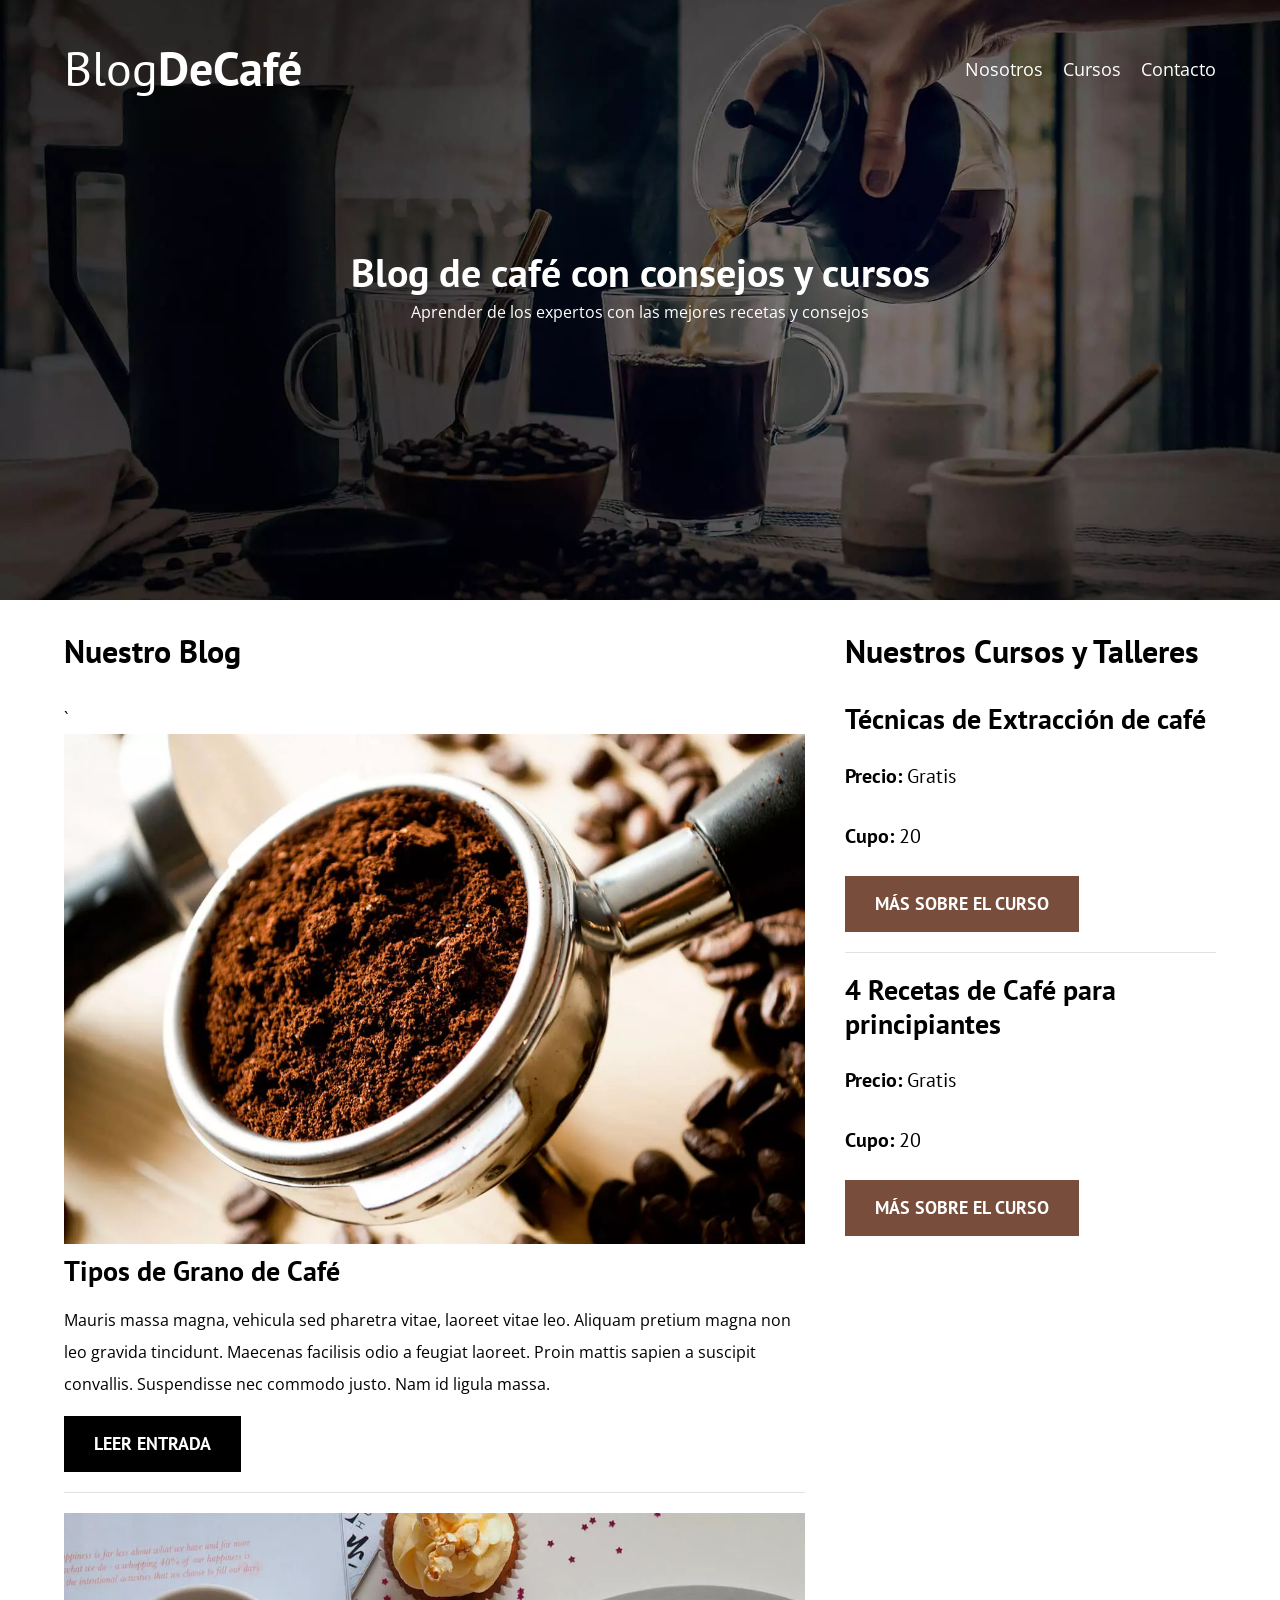
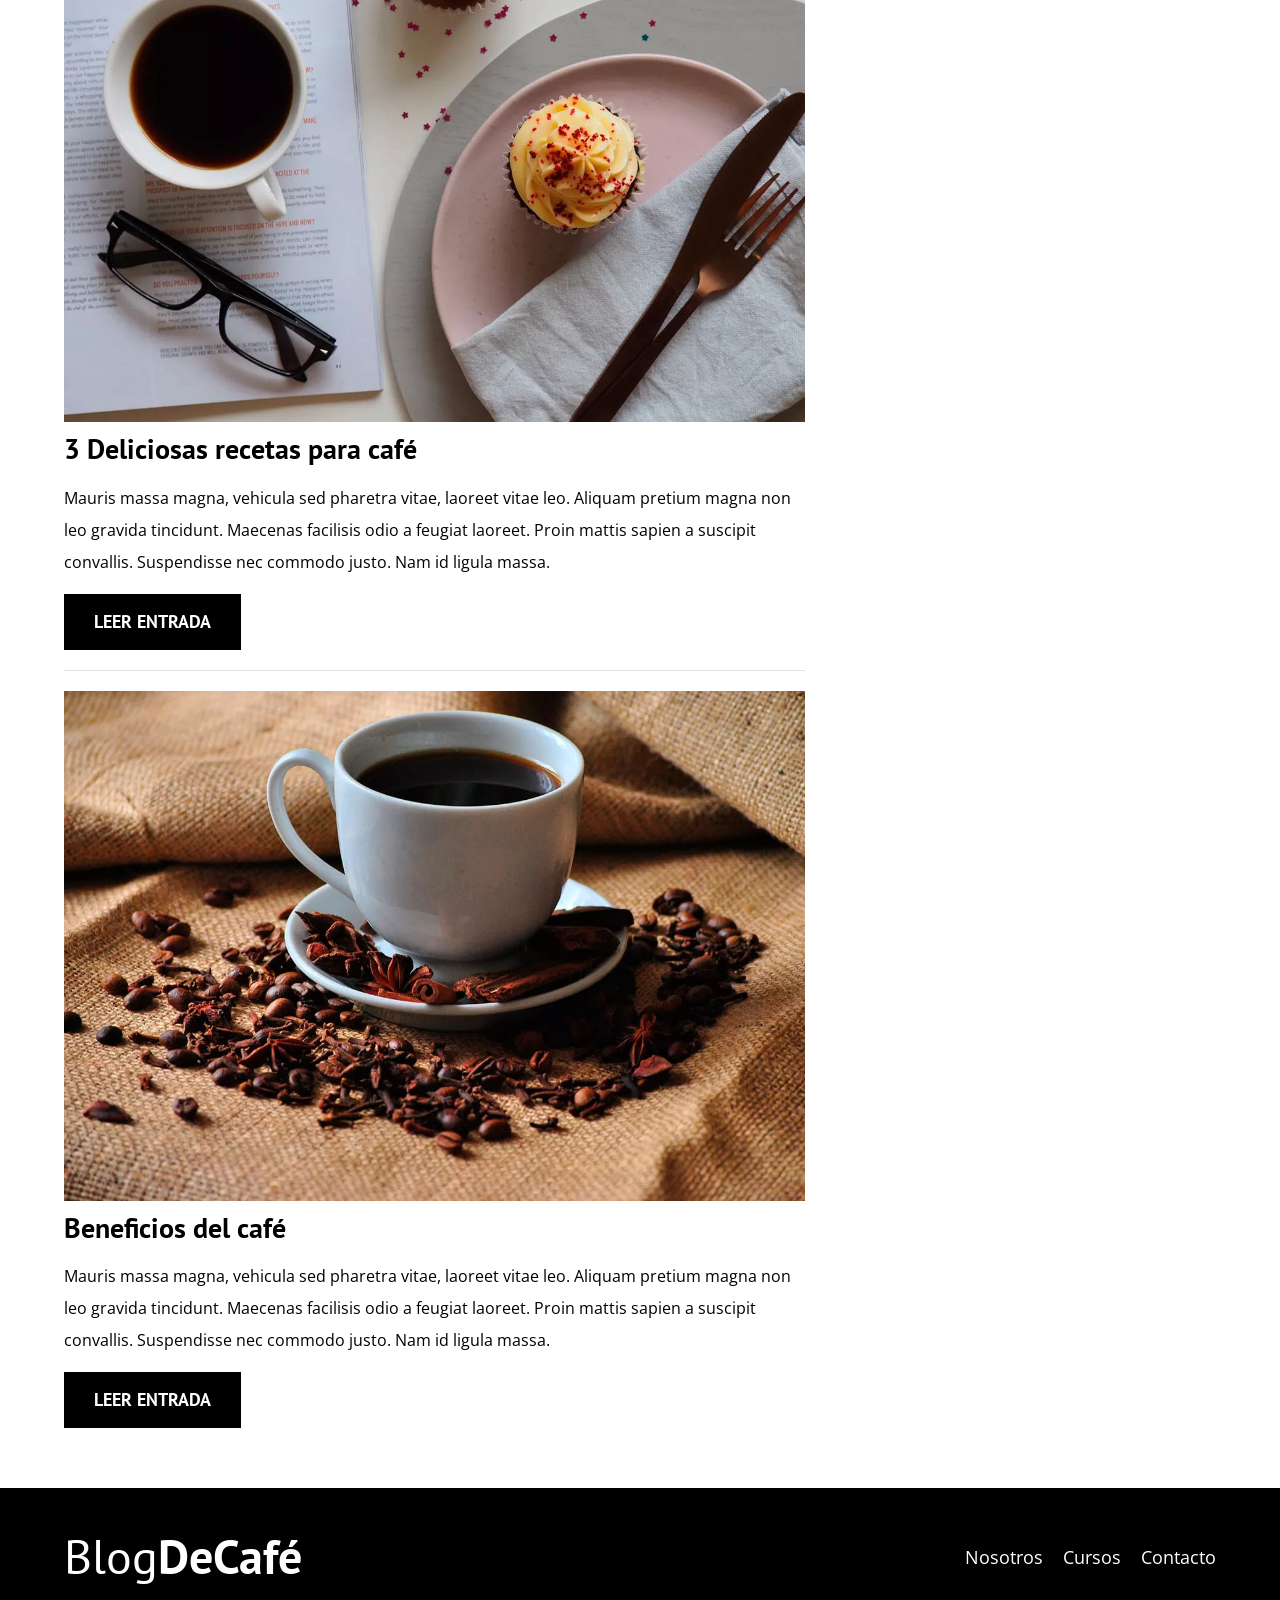
<file: index.html>
<!DOCTYPE html>
<html lang="en">
<head>
    <meta charset="UTF-8">
    <meta name="viewport" content="width=device-width, initial-scale=1.0">
    <title>Blog de Café</title>
    <meta name="description" content="Página web de blog de café">

    <!-- Prefetch -->
    <link rel="prefetch" href="nosotros.html" as="document">

    <!-- Preload -->
    <link rel="preload" href="css/normalize.css" as="style">
    <link rel="stylesheet" href="css/normalize.css">

    <link rel="preload" href="css/styles.css" as="style">
    <link rel="stylesheet" href="css/styles.css">

    <!-- Preconnect -->
    <link rel="preconnect" href="https://fonts.googleapis.com">
    <link rel="preconnect" href="https://fonts.gstatic.com" crossorigin>
    <link href="https://fonts.googleapis.com/css2?family=Open+Sans&family=PT+Sans:wght@400;700&display=swap" rel="stylesheet">
</head>
<body>
    
    <header class="header">
        <div class="contenedor">
            <div class="barra">
                <a class="logo" href="index.html">
                    <h1 class="logo__nombre no-margin centrar-texto">Blog<span class="logo__bold">DeCafé</span></h1>
                </a>

                <nav class="navegacion">
                    <a href="nosotros.html" class="navegacion__enlace">Nosotros</a>
                    <a href="cursos.html" class="navegacion__enlace">Cursos</a>
                    <a href="contacto.html" class="navegacion__enlace">Contacto</a>
                </nav>
            </div>
        </div>
    
        <div class="header__texto">
            <h2 class="no-margin">Blog de café con consejos y cursos</h2>
            <p class="no-margin">Aprender de los expertos con las mejores recetas y consejos</p>
        </div>
    </header>

    <div class="contenedor contenido-principal">
        <main class="blog">
            <h3>Nuestro Blog</h3>

            <article class="entrada">
                <div class="entrada__imagen">`
                    <picture>
                        <source loading="lazy" srcset="img/blog1.webp" type="image/webp">
                        <img loading="lazy" src="img/blog1.jpg" alt="imagen blog">
                    </picture>
                </div>

                <div class="entrada__contenido">
                    <h4 class="no-margin">Tipos de Grano de Café</h4>
                    <p>Mauris massa magna, vehicula sed pharetra vitae, laoreet vitae leo. Aliquam pretium magna non leo gravida tincidunt. Maecenas facilisis odio a feugiat laoreet. Proin mattis sapien a suscipit convallis. Suspendisse nec commodo justo. Nam id ligula massa.</p>
                    <a href="entrada.html" class="boton boton--primario">Leer Entrada</a>
                </div>
            </article>

            <article class="entrada">
                <div class="entrada__imagen">
                    <picture>
                        <source loading="lazy" srcset="img/blog2.webp" type="image/webp">
                        <img loading="lazy" src="img/blog2.jpg" alt="imagen blog">
                    </picture>
                </div>

                <div class="entrada__contenido">
                    <h4 class="no-margin">3 Deliciosas recetas para café</h4>
                    <p>Mauris massa magna, vehicula sed pharetra vitae, laoreet vitae leo. Aliquam pretium magna non leo gravida tincidunt. Maecenas facilisis odio a feugiat laoreet. Proin mattis sapien a suscipit convallis. Suspendisse nec commodo justo. Nam id ligula massa.</p>
                    <a href="entrada.html" class="boton boton--primario">Leer Entrada</a>
                </div>
            </article>

            <article class="entrada">
                <div class="entrada__imagen">
                    <picture>
                        <source loading="lazy" srcset="img/blog3.webp" type="image/webp">
                        <img loading="lazy" src="img/blog3.jpg" alt="imagen blog">
                    </picture>
                </div>

                <div class="entrada__contenido">
                    <h4 class="no-margin">Beneficios del café</h4>
                    <p>Mauris massa magna, vehicula sed pharetra vitae, laoreet vitae leo. Aliquam pretium magna non leo gravida tincidunt. Maecenas facilisis odio a feugiat laoreet. Proin mattis sapien a suscipit convallis. Suspendisse nec commodo justo. Nam id ligula massa.</p>
                    <a href="entrada.html" class="boton boton--primario">Leer Entrada</a>
                </div>
            </article>
        </main>
        <aside class="sidebar">
            <h3>Nuestros Cursos y Talleres</h3>

            <ul class="cursos no-padding">
                <li class="widget-curso">
                    <h4 class="no-margin">Técnicas de Extracción de café</h4>
                    <p class="widget-curso__label">Precio: <span class="widget-curso__info">Gratis</span></p>
                    <p class="widget-curso__label">Cupo: <span class="widget-curso__info">20</span></p>
                    <a href="cursos.html" class="boton boton--secundario">Más Sobre el curso</a>
                </li>
                <li class="widget-curso">
                    <h4 class="no-margin">4 Recetas de Café para principiantes</h4>
                    <p class="widget-curso__label">Precio: <span class="widget-curso__info">Gratis</span></p>
                    <p class="widget-curso__label">Cupo: <span class="widget-curso__info">20</span></p>
                    <a href="cursos.html" class="boton boton--secundario">Más Sobre el curso</a>
                </li>
            </ul>
        </aside>
    </div>

    <footer class="footer">
        <div class="contenedor">
            <div class="barra">
                <a class="logo" href="index.html">
                    <h1 class="logo__nombre no-margin centrar-texto">Blog<span class="logo__bold">DeCafé</span></h1>
                </a>

                <nav class="navegacion">
                    <a href="nosotros.html" class="navegacion__enlace">Nosotros</a>
                    <a href="cursos.html" class="navegacion__enlace">Cursos</a>
                    <a href="contacto.html" class="navegacion__enlace">Contacto</a>
                </nav>
            </div>
        </div>
    </footer>
    
    <script src="js/modernizr.js"></script>
</body>
</html>
</file>
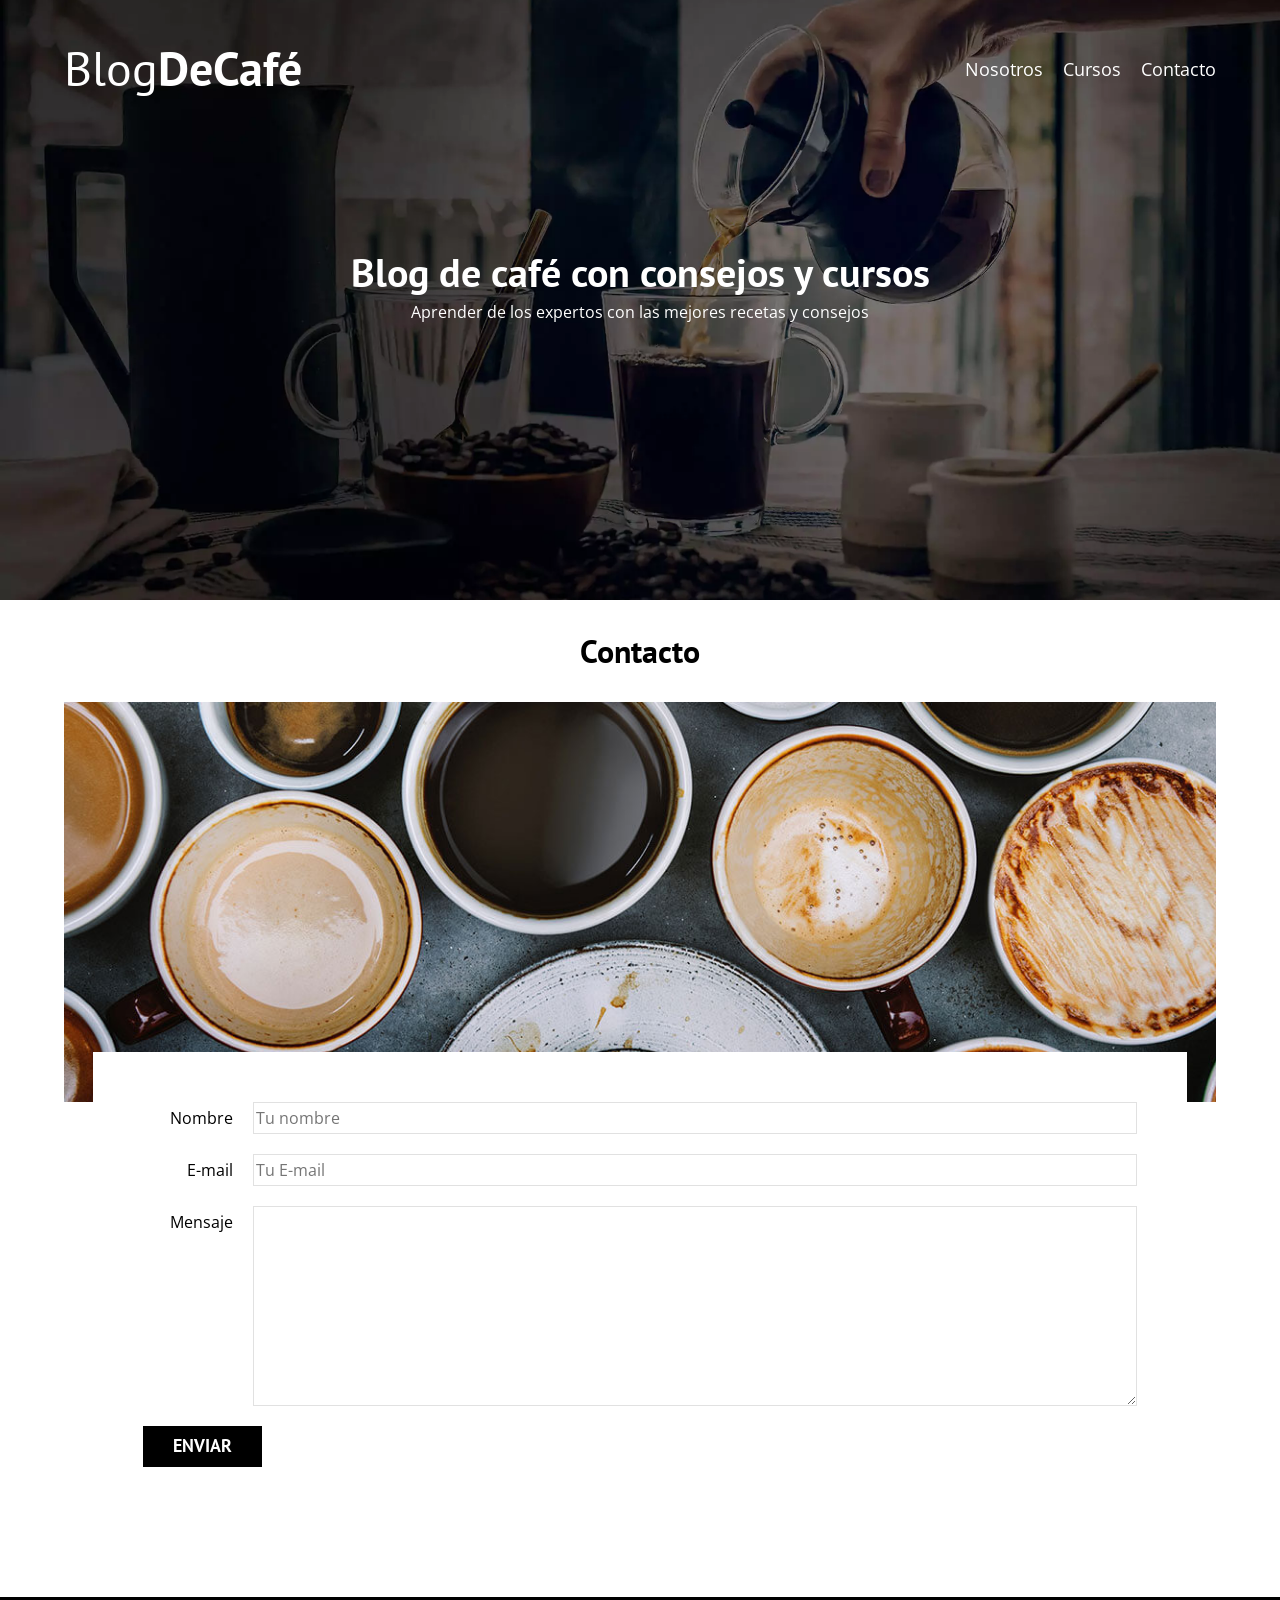
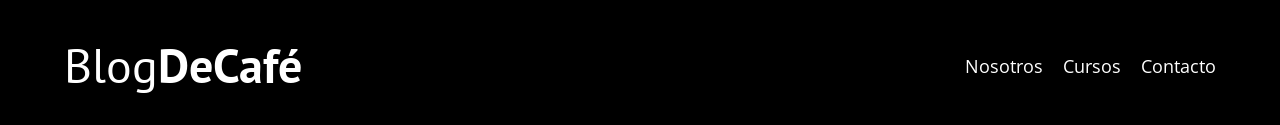
<file: contacto.html>
<!DOCTYPE html>
<html lang="en">
<head>
    <meta charset="UTF-8">
    <meta name="viewport" content="width=device-width, initial-scale=1.0">
    <title>Coffee Blog</title>
    <!-- Preload -->
    <link rel="preload" href="css/normalize.css" as="style">
    <link rel="stylesheet" href="css/normalize.css">

    <link rel="preload" href="css/styles.css" as="style">
    <link rel="stylesheet" href="css/styles.css">

    <!-- Preconnect -->
    <link rel="preconnect" href="https://fonts.googleapis.com">
    <link rel="preconnect" href="https://fonts.gstatic.com" crossorigin>
    <link href="https://fonts.googleapis.com/css2?family=Open+Sans&family=PT+Sans:wght@400;700&display=swap" rel="stylesheet">
</head>
<body>
    
    <header class="header">
        <div class="contenedor">
            <div class="barra">
                <a class="logo" href="index.html">
                    <h1 class="logo__nombre no-margin centrar-texto">Blog<span class="logo__bold">DeCafé</span></h1>
                </a>

                <nav class="navegacion">
                    <a href="nosotros.html" class="navegacion__enlace">Nosotros</a>
                    <a href="cursos.html" class="navegacion__enlace">Cursos</a>
                    <a href="contacto.html" class="navegacion__enlace">Contacto</a>
                </nav>
            </div>
        </div>
    
        <div class="header__texto">
            <h2 class="no-margin">Blog de café con consejos y cursos</h2>
            <p class="no-margin">Aprender de los expertos con las mejores recetas y consejos</p>
        </div>
    </header>

    <main class="contenedor">
        <h3 class="centrar-texto">Contacto</h3>

        <div class="contacto-bg"></div>

        <form class="formulario">
            <div class="campo">
                <label class="campo__label" for="nombre">Nombre</label>
                <input class="campo__field" type="text" placeholder="Tu nombre" id="nombre">
            </div>
            <div class="campo">
                <label class="campo__label" for="email">E-mail</label>
                <input class="campo__field" type="email" placeholder="Tu E-mail" id="email">
            </div>
            <div class="campo">
                <label class="campo__label" for="mensaje">Mensaje</label>
                <textarea class="campo__field campo__field--textarea" id="mensaje"></textarea>
            </div>

            <div class="campo">
                <input type="submit" value="Enviar" class="boton boton--primario">
            </div>
        </form>

    </main>

    <footer class="footer">
        <div class="contenedor">
            <div class="barra">
                <a class="logo" href="index.html">
                    <h1 class="logo__nombre no-margin centrar-texto">Blog<span class="logo__bold">DeCafé</span></h1>
                </a>

                <nav class="navegacion">
                    <a href="nosotros.html" class="navegacion__enlace">Nosotros</a>
                    <a href="cursos.html" class="navegacion__enlace">Cursos</a>
                    <a href="contacto.html" class="navegacion__enlace">Contacto</a>
                </nav>
            </div>
        </div>
    </footer>

    <script src="js/modernizr.js"></script>
</body>
</html>
</file>
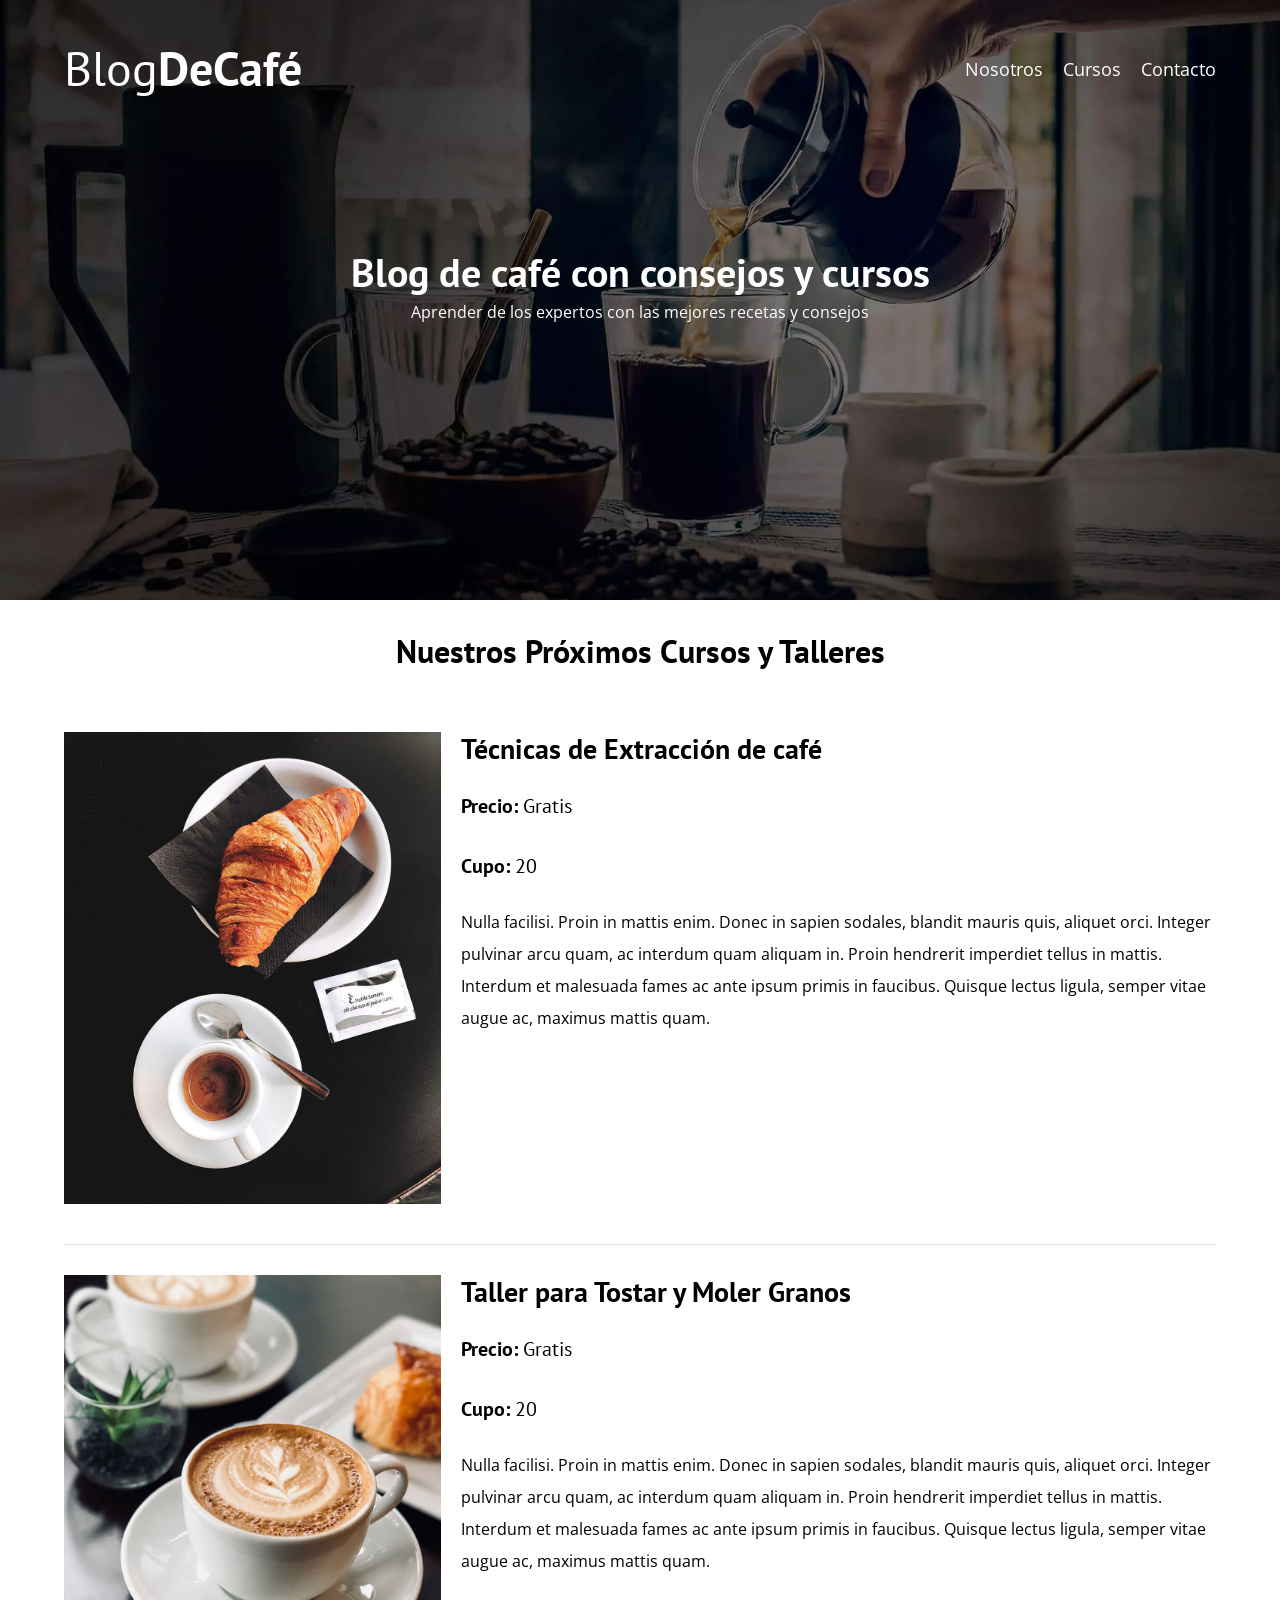
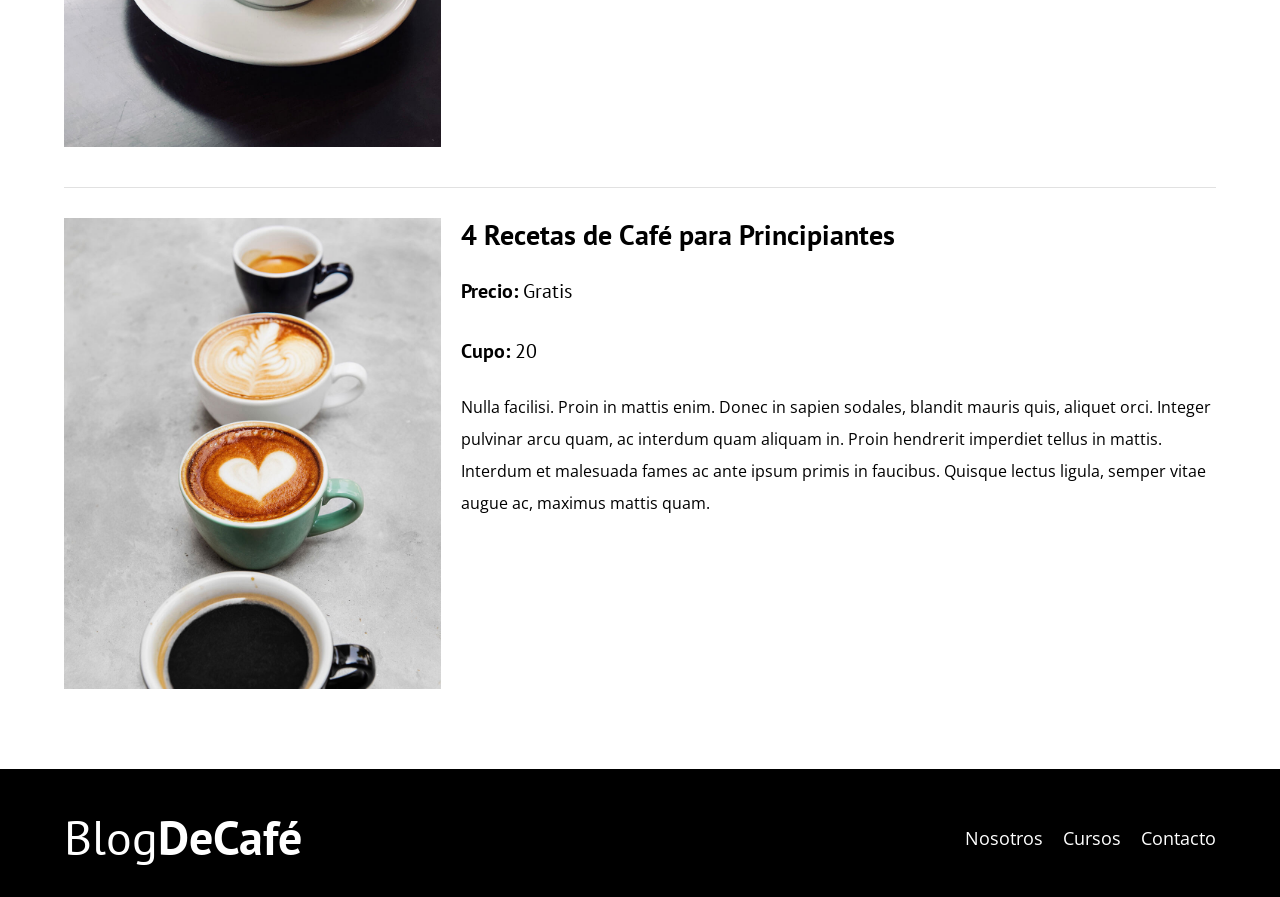
<file: cursos.html>
<!DOCTYPE html>
<html lang="en">
<head>
    <meta charset="UTF-8">
    <meta name="viewport" content="width=device-width, initial-scale=1.0">
    <title>Coffee Blog</title>
    <!-- Preload -->
    <link rel="preload" href="css/normalize.css" as="style">
    <link rel="stylesheet" href="css/normalize.css">

    <link rel="preload" href="css/styles.css" as="style">
    <link rel="stylesheet" href="css/styles.css">

    <!-- Preconnect -->
    <link rel="preconnect" href="https://fonts.googleapis.com">
    <link rel="preconnect" href="https://fonts.gstatic.com" crossorigin>
    <link href="https://fonts.googleapis.com/css2?family=Open+Sans&family=PT+Sans:wght@400;700&display=swap" rel="stylesheet">
</head>
<body>
    
    <header class="header">
        <div class="contenedor">
            <div class="barra">
                <a class="logo" href="index.html">
                    <h1 class="logo__nombre no-margin centrar-texto">Blog<span class="logo__bold">DeCafé</span></h1>
                </a>

                <nav class="navegacion">
                    <a href="nosotros.html" class="navegacion__enlace">Nosotros</a>
                    <a href="cursos.html" class="navegacion__enlace">Cursos</a>
                    <a href="contacto.html" class="navegacion__enlace">Contacto</a>
                </nav>
            </div>
        </div>
    
        <div class="header__texto">
            <h2 class="no-margin">Blog de café con consejos y cursos</h2>
            <p class="no-margin">Aprender de los expertos con las mejores recetas y consejos</p>
        </div>
    </header>

    <main class="contenedor">
        <h3 class="centrar-texto">Nuestros Próximos Cursos y Talleres</h3>

        <div class="curso">
            <div class="curso__imagen">
                <img src="img/curso1.jpg" alt="Imagen del curso" loading="lazy">
            </div>

            <div class="curso__informacion">
                <h4 class="no-margin">Técnicas de Extracción de café</h4>
                <p class="curso__label">Precio: <span class="curso__info">Gratis</span>
                </p>
                <p class="curso__label">Cupo: <span class="curso__info">20</span>
                </p>
                <p class="curso_descripcion">Nulla facilisi. Proin in mattis enim. Donec in sapien sodales, blandit mauris quis, aliquet orci. Integer pulvinar arcu quam, ac interdum quam aliquam in. Proin hendrerit imperdiet tellus in mattis. Interdum et malesuada fames ac ante ipsum primis in faucibus. Quisque lectus ligula, semper vitae augue ac, maximus mattis quam.</p>
            </div> <!-- .curso-informacion -->
        </div> <!-- .curso -->
        
        <div class="curso">
            <div class="curso__imagen">
                <img src="img/curso2.jpg" alt="Imagen del curso" loading="lazy">
            </div>

            <div class="curso__informacion">
                <h4 class="no-margin">Taller para Tostar y Moler Granos</h4>
                <p class="curso__label">Precio: <span class="curso__info">Gratis</span>
                </p>
                <p class="curso__label">Cupo: <span class="curso__info">20</span>
                </p>
                <p class="curso_descripcion">Nulla facilisi. Proin in mattis enim. Donec in sapien sodales, blandit mauris quis, aliquet orci. Integer pulvinar arcu quam, ac interdum quam aliquam in. Proin hendrerit imperdiet tellus in mattis. Interdum et malesuada fames ac ante ipsum primis in faucibus. Quisque lectus ligula, semper vitae augue ac, maximus mattis quam.</p>
            </div> <!-- .curso-informacion -->
        </div> <!-- .curso -->

        <div class="curso">
            <div class="curso__imagen">
                <img src="img/curso3.jpg" alt="Imagen del curso" loading="lazy">
            </div>

            <div class="curso__informacion">
                <h4 class="no-margin">4 Recetas de Café para Principiantes</h4>
                <p class="curso__label">Precio: <span class="curso__info">Gratis</span>
                </p>
                <p class="curso__label">Cupo: <span class="curso__info">20</span>
                </p>
                <p class="curso_descripcion">Nulla facilisi. Proin in mattis enim. Donec in sapien sodales, blandit mauris quis, aliquet orci. Integer pulvinar arcu quam, ac interdum quam aliquam in. Proin hendrerit imperdiet tellus in mattis. Interdum et malesuada fames ac ante ipsum primis in faucibus. Quisque lectus ligula, semper vitae augue ac, maximus mattis quam.</p>
            </div> <!-- .curso-informacion -->
        </div> <!-- .curso -->
    </main>

    <footer class="footer">
        <div class="contenedor">
            <div class="barra">
                <a class="logo" href="index.html">
                    <h1 class="logo__nombre no-margin centrar-texto">Blog<span class="logo__bold">DeCafé</span></h1>
                </a>

                <nav class="navegacion">
                    <a href="nosotros.html" class="navegacion__enlace">Nosotros</a>
                    <a href="cursos.html" class="navegacion__enlace">Cursos</a>
                    <a href="contacto.html" class="navegacion__enlace">Contacto</a>
                </nav>
            </div>
        </div>
    </footer>

    <script src="js/modernizr.js"></script>
</body>
</html>
</file>
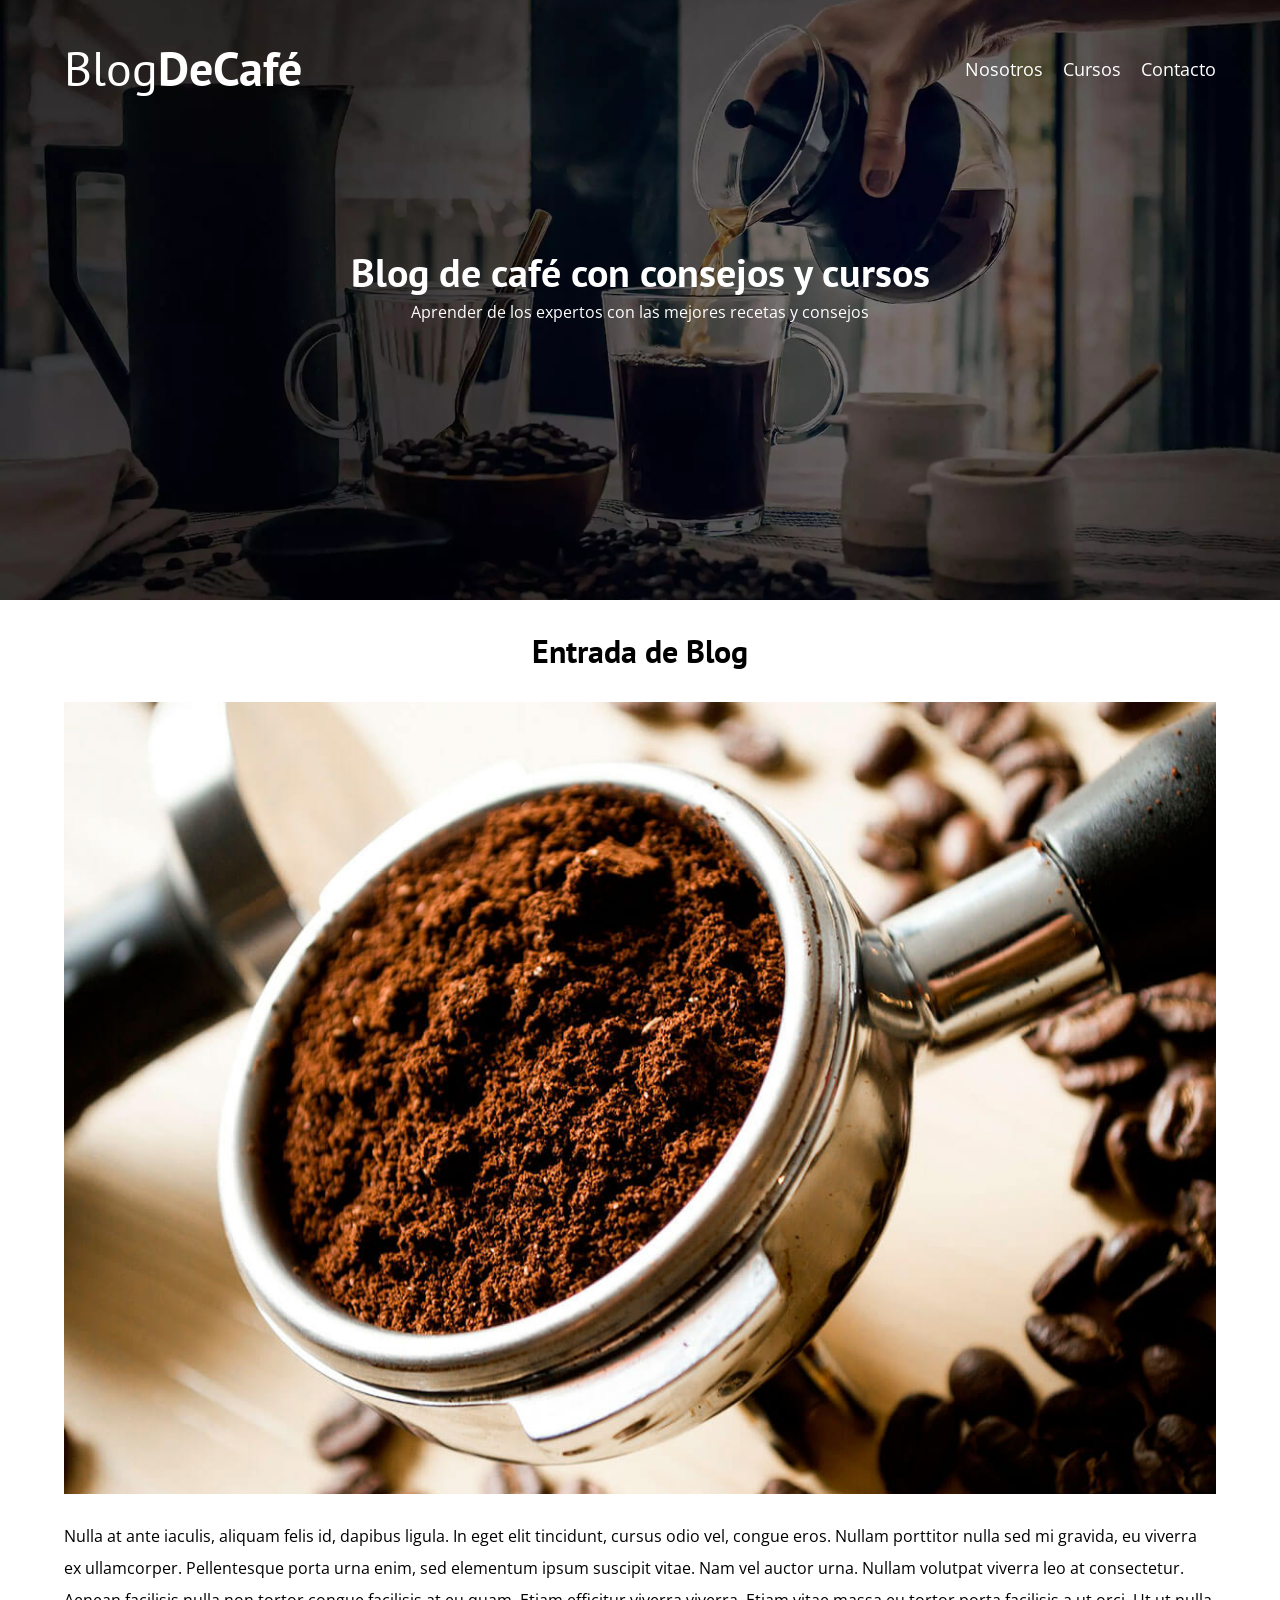
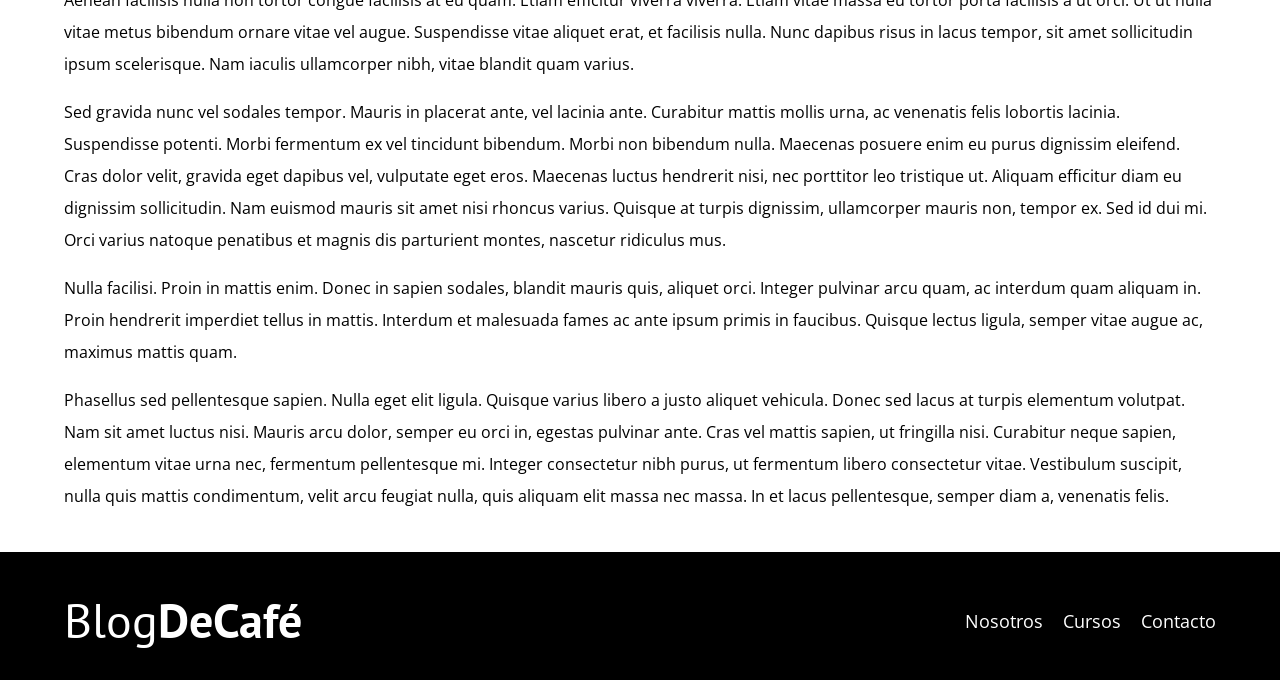
<file: entrada.html>
<!DOCTYPE html>
<html lang="en">
<head>
    <meta charset="UTF-8">
    <meta name="viewport" content="width=device-width, initial-scale=1.0">
    <title>Coffee Blog</title>
    <!-- Preload -->
    <link rel="preload" href="css/normalize.css" as="style">
    <link rel="stylesheet" href="css/normalize.css">

    <link rel="preload" href="css/styles.css" as="style">
    <link rel="stylesheet" href="css/styles.css">

    <!-- Preconnect -->
    <link rel="preconnect" href="https://fonts.googleapis.com">
    <link rel="preconnect" href="https://fonts.gstatic.com" crossorigin>
    <link href="https://fonts.googleapis.com/css2?family=Open+Sans&family=PT+Sans:wght@400;700&display=swap" rel="stylesheet">
</head>
<body>
    
    <header class="header">
        <div class="contenedor">
            <div class="barra">
                <a class="logo" href="index.html">
                    <h1 class="logo__nombre no-margin centrar-texto">Blog<span class="logo__bold">DeCafé</span></h1>
                </a>

                <nav class="navegacion">
                    <a href="nosotros.html" class="navegacion__enlace">Nosotros</a>
                    <a href="cursos.html" class="navegacion__enlace">Cursos</a>
                    <a href="contacto.html" class="navegacion__enlace">Contacto</a>
                </nav>
            </div>
        </div>
    
        <div class="header__texto">
            <h2 class="no-margin">Blog de café con consejos y cursos</h2>
            <p class="no-margin">Aprender de los expertos con las mejores recetas y consejos</p>
        </div>
    </header>

    <main class="contenedor">
        <h3 class="centrar-texto">Entrada de Blog</h3>
        <img src="img/blog1.jpg" alt="imagen nosotros">

        <p>Nulla at ante iaculis, aliquam felis id, dapibus ligula. In eget elit tincidunt, cursus odio vel, congue eros. Nullam porttitor nulla sed mi gravida, eu viverra ex ullamcorper. Pellentesque porta urna enim, sed elementum ipsum suscipit vitae. Nam vel auctor urna. Nullam volutpat viverra leo at consectetur. Aenean facilisis nulla non tortor congue facilisis at eu quam. Etiam efficitur viverra viverra. Etiam vitae massa eu tortor porta facilisis a ut orci. Ut ut nulla vitae metus bibendum ornare vitae vel augue. Suspendisse vitae aliquet erat, et facilisis nulla. Nunc dapibus risus in lacus tempor, sit amet sollicitudin ipsum scelerisque. Nam iaculis ullamcorper nibh, vitae blandit quam varius.</p>

        <p>Sed gravida nunc vel sodales tempor. Mauris in placerat ante, vel lacinia ante. Curabitur mattis mollis urna, ac venenatis felis lobortis lacinia. Suspendisse potenti. Morbi fermentum ex vel tincidunt bibendum. Morbi non bibendum nulla. Maecenas posuere enim eu purus dignissim eleifend. Cras dolor velit, gravida eget dapibus vel, vulputate eget eros. Maecenas luctus hendrerit nisi, nec porttitor leo tristique ut. Aliquam efficitur diam eu dignissim sollicitudin. Nam euismod mauris sit amet nisi rhoncus varius. Quisque at turpis dignissim, ullamcorper mauris non, tempor ex. Sed id dui mi. Orci varius natoque penatibus et magnis dis parturient montes, nascetur ridiculus mus.</p>
        
        <p>Nulla facilisi. Proin in mattis enim. Donec in sapien sodales, blandit mauris quis, aliquet orci. Integer pulvinar arcu quam, ac interdum quam aliquam in. Proin hendrerit imperdiet tellus in mattis. Interdum et malesuada fames ac ante ipsum primis in faucibus. Quisque lectus ligula, semper vitae augue ac, maximus mattis quam.</p>
        
        <p>Phasellus sed pellentesque sapien. Nulla eget elit ligula. Quisque varius libero a justo aliquet vehicula. Donec sed lacus at turpis elementum volutpat. Nam sit amet luctus nisi. Mauris arcu dolor, semper eu orci in, egestas pulvinar ante. Cras vel mattis sapien, ut fringilla nisi. Curabitur neque sapien, elementum vitae urna nec, fermentum pellentesque mi. Integer consectetur nibh purus, ut fermentum libero consectetur vitae. Vestibulum suscipit, nulla quis mattis condimentum, velit arcu feugiat nulla, quis aliquam elit massa nec massa. In et lacus pellentesque, semper diam a, venenatis felis.</p>
    </main>

    <footer class="footer">
        <div class="contenedor">
            <div class="barra">
                <a class="logo" href="index.html">
                    <h1 class="logo__nombre no-margin centrar-texto">Blog<span class="logo__bold">DeCafé</span></h1>
                </a>

                <nav class="navegacion">
                    <a href="nosotros.html" class="navegacion__enlace">Nosotros</a>
                    <a href="cursos.html" class="navegacion__enlace">Cursos</a>
                    <a href="contacto.html" class="navegacion__enlace">Contacto</a>
                </nav>
            </div>
        </div>
    </footer>

    <script src="js/modernizr.js"></script>
</body>
</html>
</file>
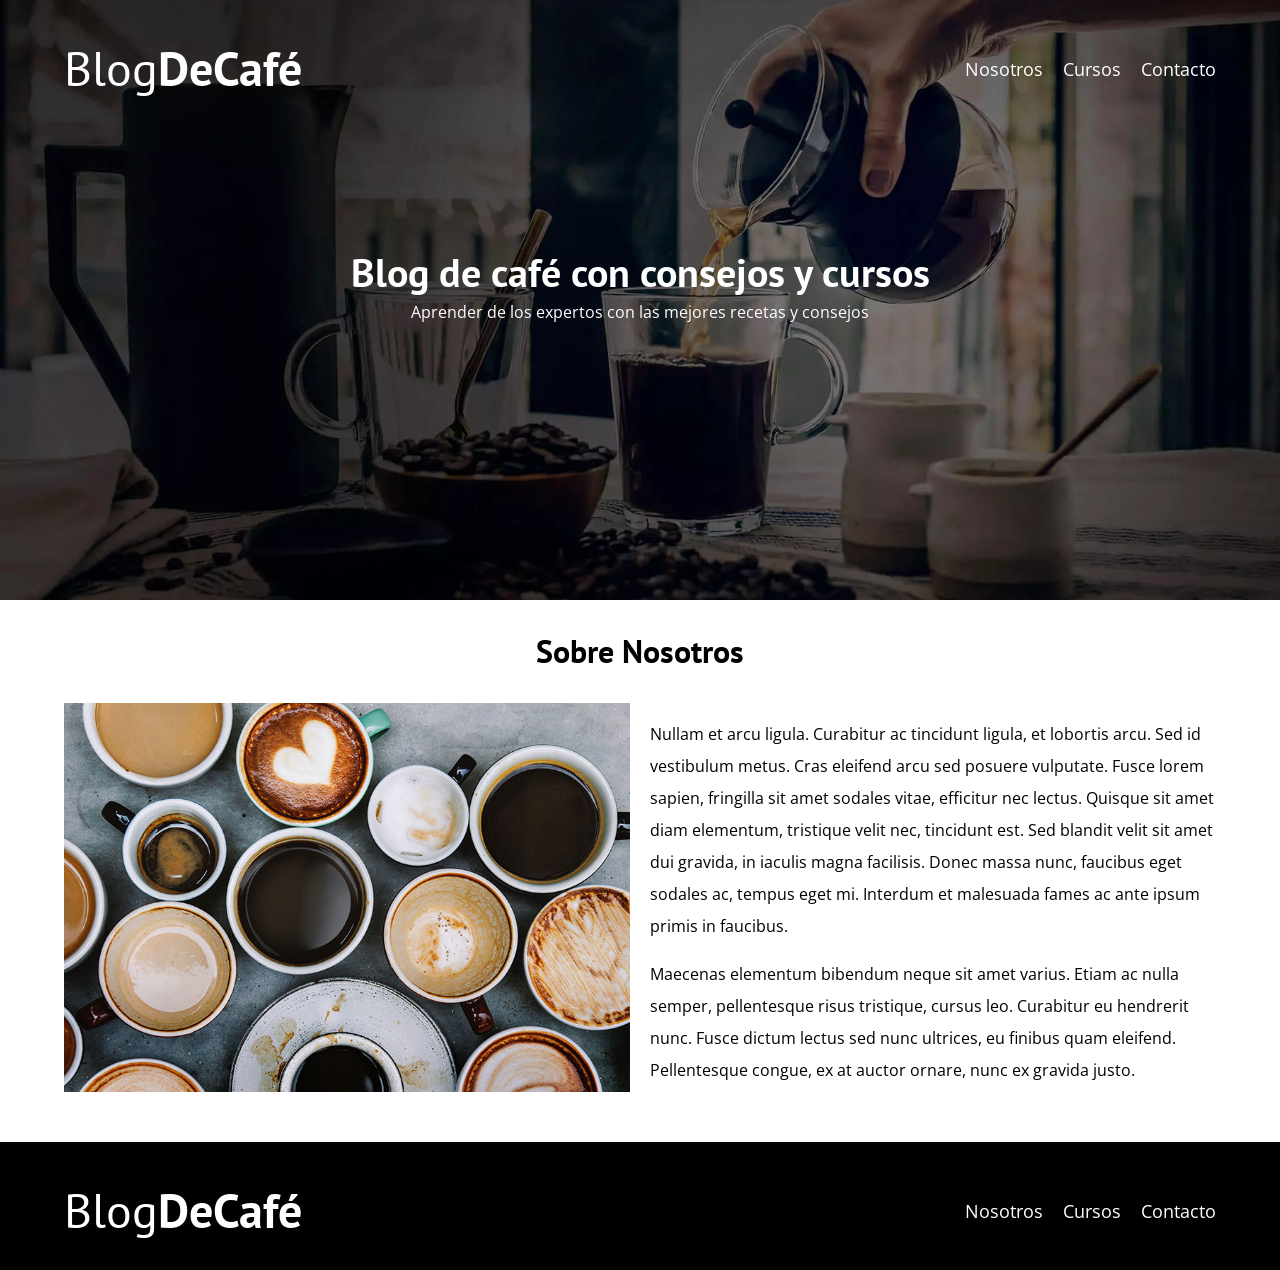
<file: nosotros.html>
<!DOCTYPE html>
<html lang="en">
<head>
    <meta charset="UTF-8">
    <meta name="viewport" content="width=device-width, initial-scale=1.0">
    <title>Coffee Blog</title>
    <!-- Preload -->
    <link rel="preload" href="css/normalize.css" as="style">
    <link rel="stylesheet" href="css/normalize.css">

    <link rel="preload" href="css/styles.css" as="style">
    <link rel="stylesheet" href="css/styles.css">

    <!-- Preconnect -->
    <link rel="preconnect" href="https://fonts.googleapis.com">
    <link rel="preconnect" href="https://fonts.gstatic.com" crossorigin>
    <link href="https://fonts.googleapis.com/css2?family=Open+Sans&family=PT+Sans:wght@400;700&display=swap" rel="stylesheet">
</head>
<body>
    
    <header class="header">
        <div class="contenedor">
            <div class="barra">
                <a class="logo" href="index.html">
                    <h1 class="logo__nombre no-margin centrar-texto">Blog<span class="logo__bold">DeCafé</span></h1>
                </a>

                <nav class="navegacion">
                    <a href="nosotros.html" class="navegacion__enlace">Nosotros</a>
                    <a href="cursos.html" class="navegacion__enlace">Cursos</a>
                    <a href="contacto.html" class="navegacion__enlace">Contacto</a>
                </nav>
            </div>
        </div>
    
        <div class="header__texto">
            <h2 class="no-margin">Blog de café con consejos y cursos</h2>
            <p class="no-margin">Aprender de los expertos con las mejores recetas y consejos</p>
        </div>
    </header>

    <main class="contenedor">
        <h3 class="centrar-texto">Sobre Nosotros</h3>

        <div class="sobre-nosotros">
            <div class="sobre-nosotros__imagen">
                <img src="img/nosotros.jpg" alt="imagen nosotros">
            </div>

            <div class="sobre-nosotros__texto">
                <p>Nullam et arcu ligula. Curabitur ac tincidunt ligula, et lobortis arcu. Sed id vestibulum metus. Cras eleifend arcu sed posuere vulputate. Fusce lorem sapien, fringilla sit amet sodales vitae, efficitur nec lectus. Quisque sit amet diam elementum, tristique velit nec, tincidunt est. Sed blandit velit sit amet dui gravida, in iaculis magna facilisis. Donec massa nunc, faucibus eget sodales ac, tempus eget mi. Interdum et malesuada fames ac ante ipsum primis in faucibus. </p>
                <p>Maecenas elementum bibendum neque sit amet varius. Etiam ac nulla semper, pellentesque risus tristique, cursus leo. Curabitur eu hendrerit nunc. Fusce dictum lectus sed nunc ultrices, eu finibus quam eleifend. Pellentesque congue, ex at auctor ornare, nunc ex gravida justo.</p>
            </div>
        </div>
    </main>

    <footer class="footer">
        <div class="contenedor">
            <div class="barra">
                <a class="logo" href="index.html">
                    <h1 class="logo__nombre no-margin centrar-texto">Blog<span class="logo__bold">DeCafé</span></h1>
                </a>

                <nav class="navegacion">
                    <a href="nosotros.html" class="navegacion__enlace">Nosotros</a>
                    <a href="cursos.html" class="navegacion__enlace">Cursos</a>
                    <a href="contacto.html" class="navegacion__enlace">Contacto</a>
                </nav>
            </div>
        </div>
    </footer>

    <script src="js/modernizr.js"></script>
</body>
</html>
</file>
<file: css/styles.css>
:root {
    --fuenteHeading: 'PT Sans', sans-serif;
    --fuenteParrafos: 'Open Sans', sans-serif;
    
    --primario: #784D3C;
    --gris: #E1E1E1;
    --blanco: #FFFFFF;
    --negro: #000000;
}


/* Globales */
html {
    box-sizing: border-box;
    font-size: 62.5%; /* 1rem = 10px */
}
*, *:before, *:after {
    box-sizing: inherit;
}
body {
    font-family: var(--fuenteParrafos);
    font-size: 1.6rem;
    line-height: 2;
}

.contenedor {
    width: min(90%, 120rem);
    margin: 0 auto;
}
a {
    text-decoration: none;
}
h1,h2,h3,h4 {
    font-family: var(--fuenteHeading);
    line-height: 1.2;
}
h1 {
    font-size: 4.8rem;
}
h2 {
    font-size: 4rem;
}
h3 {
    font-size: 3.2rem;
}
h4 {
    font-size: 2.8rem;
}
img {
    max-width: 100%;
}

/* Utilidades */
.no-margin {
    margin: 0;
}
.no-padding {
    padding: 0;
}
.centrar-texto {
    text-align: center;
}

/* Header */
.webp .header {
    background-image: url(../img/banner.webp);
}
.no-webp .header {
    background-image: url(../img/banner.jpg);
}
.header {
    height: 60rem;
    background-size: cover;
    background-repeat: no-repeat;
    background-position: center center;
}
.header__texto {
    text-align: center;
    color: var(--blanco);
    margin-top: 5rem;
}
@media (min-width: 768px) {
    .header__texto {
        margin-top: 15rem;
    }
}

@media (min-width: 768px) {
    .barra {
        display: flex;
        justify-content: space-between;
        align-items: center;
    }
}
.barra {
    padding-top: 4rem;
}
.logo {
    color: var(--blanco);
}
.logo__nombre {
    font-weight: 400;
}
.logo__bold {
    font-weight: 700;
}

@media (min-width: 768px) {
    .navegacion {
        display: flex;
        gap: 2rem;
    }
}
.navegacion__enlace {
    display: block;
    text-align: center;
    font-size: 1.8rem;
    color: var(--blanco);
}

@media (min-width: 768px) {
    .contenido-principal {
        display: grid;
        grid-template-columns: 2fr 1fr;
        column-gap: 4rem;
    }
}

.entrada {
    border-bottom: 1px solid var(--gris);
    margin-bottom: 2rem;
}
.entrada:last-of-type {
    border: none;
    margin-bottom: 0;
}
.boton {
    display: block;
    font-family: var(--fuenteHeading);
    color: var(--blanco);
    text-align: center;
    padding: 1rem 3rem;
    font-size: 1.8rem;
    text-transform: uppercase;
    font-weight: 700;
    margin-bottom: 2rem;
    border: none;
}
@media (min-width: 768px) {
    .boton {
        display: inline-block;
    }
}
.boton:hover {
    cursor: pointer;
}
.boton--primario {
    background-color: var(--negro);
}
.boton--secundario {
    background-color: var(--primario);
}

.cursos {
    list-style: none;
}
.widget-curso{
    border-bottom: 1px solid  var(--gris);
    margin-bottom: 2rem;
}
.widget-curso:last-of-type {
    border: none;
    margin-bottom: 0;
}
.widget-curso__label,
.curso__label {
    font-family: var(--fuenteHeading);
    font-weight: 700;
}
.widget-curso__info,
.curso__info {   
    font-weight: 400;
}
.widget-curso__label,
.widget-curso__info,
.curso__label,
.curso__info {
    font-size: 2rem;
}

/* Footer */
.footer {
    background-color: var(--negro);
    padding-bottom: 3rem;
    margin-top: 4rem;
}

/* Sobre Nosotros */
@media (min-width: 768px) {
    /* .sobre-nosotros {
        display: flex;
        justify-content: space-between;
        align-items: center;
    }
    .sobre-nosotros__texto {
        flex: 0 0 calc(50% - 1rem);
    }
    .sobre-nosotros__imagen {
        flex: 0 0 calc(50% - 1rem);
    } */
    
    /* .sobre-nosotros {
        display: flex;
        justify-content: space-between;
        align-items: center;
    }
    .sobre-nosotros__imagen,
    .sobre-nosotros__texto {
        flex-basis: calc(50% - 1rem);
    } */


    .sobre-nosotros {
        display: grid;
        grid-template-columns: repeat(2, 1fr);
        column-gap: 2rem;
        align-items: center;
    }
}

/* Cursos */
.curso {
    padding: 3rem 0;
    border-bottom: 1px solid var(--gris);
}
@media (min-width: 768px) {
    .curso {
        display: grid;
        grid-template-columns: 1fr 2fr;
        column-gap: 2rem;
    }
}
.curso:last-of-type {
    border: none;
}

/* Contacto */
.contacto-bg {
    background-image: url(../img/contacto.jpg);
    height: 40rem;
    background-size: cover;
    background-repeat: no-repeat;
}

.formulario {
    background-color: var(--blanco);
    margin: -5rem auto 0 auto;
    width: 95%;
    padding: 5rem;
}
.campo {
    display: flex;
    margin-bottom: 2rem;
    gap: 2rem;
}
.campo__label {
    flex: 0 0 9rem;
    text-align: right;
}
.campo__field {
    flex: 1;
    border: 1px solid var(--gris);
}
.campo__field--textarea {
    height: 20rem;
}
</file>
